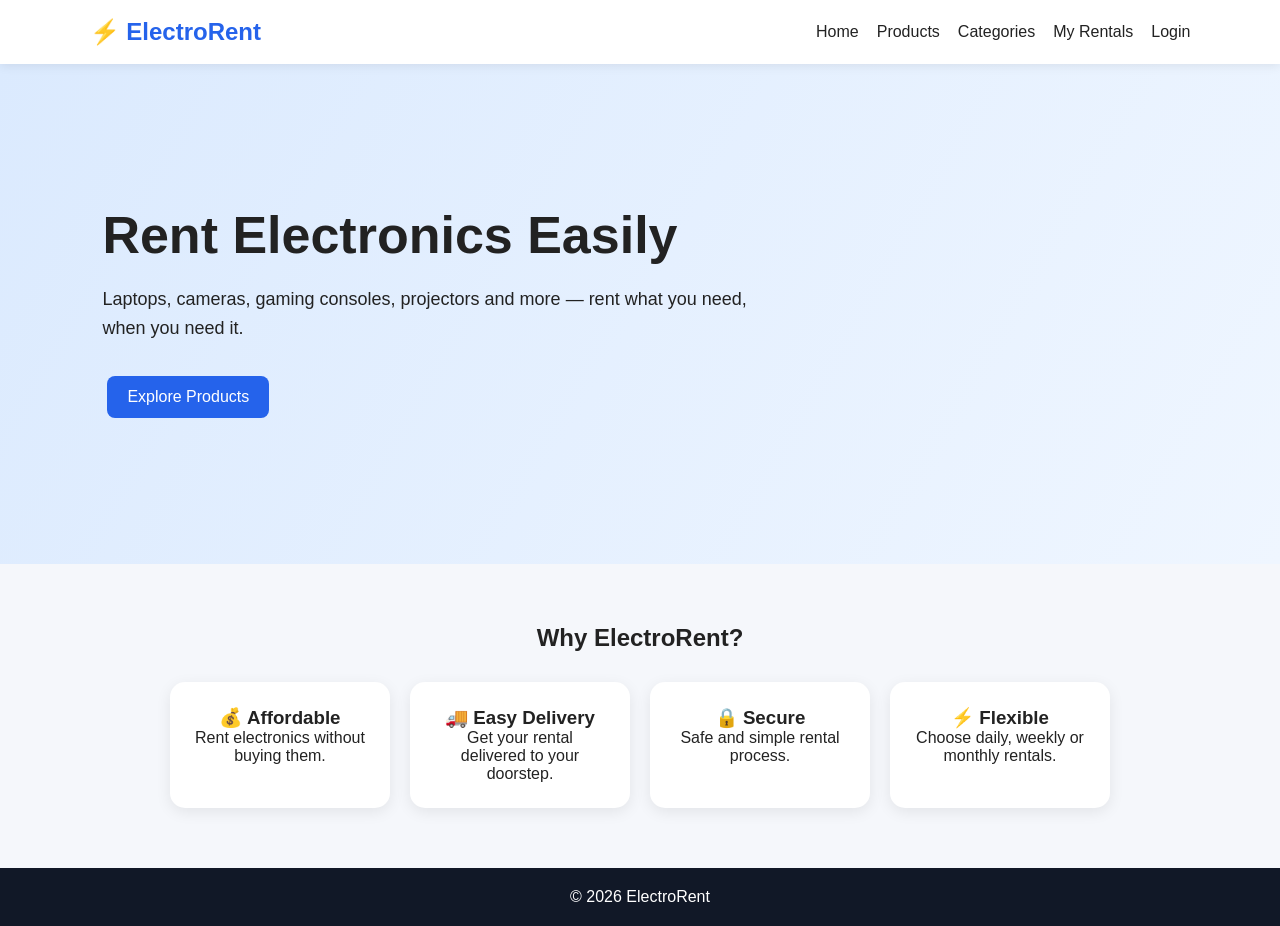
<file: index.html>
<!DOCTYPE html>
<html lang="en"><head><meta charset="UTF-8"><meta name="viewport" content="width=device-width,initial-scale=1.0"><title>ElectroRent - Home</title><link rel="stylesheet" href="style.css"></head>
<body>
<header><h2>⚡ ElectroRent</h2><nav><a href="index.html">Home</a><a href="products.html">Products</a><a href="categories.html">Categories</a><a href="my-rentals.html">My Rentals</a><a href="login.html">Login</a></nav></header>
<section class="hero"><div><h1>Rent Electronics Easily</h1><p>Laptops, cameras, gaming consoles, projectors and more — rent what you need, when you need it.</p><a href="products.html" class="btn">Explore Products</a></div></section>
<section class="section"><h2>Why ElectroRent?</h2><div class="cards"><div class="card"><h3>💰 Affordable</h3><p>Rent electronics without buying them.</p></div><div class="card"><h3>🚚 Easy Delivery</h3><p>Get your rental delivered to your doorstep.</p></div><div class="card"><h3>🔒 Secure</h3><p>Safe and simple rental process.</p></div><div class="card"><h3>⚡ Flexible</h3><p>Choose daily, weekly or monthly rentals.</p></div></div></section>
<footer><p>© 2026 ElectroRent</p></footer></body></html>
</file>
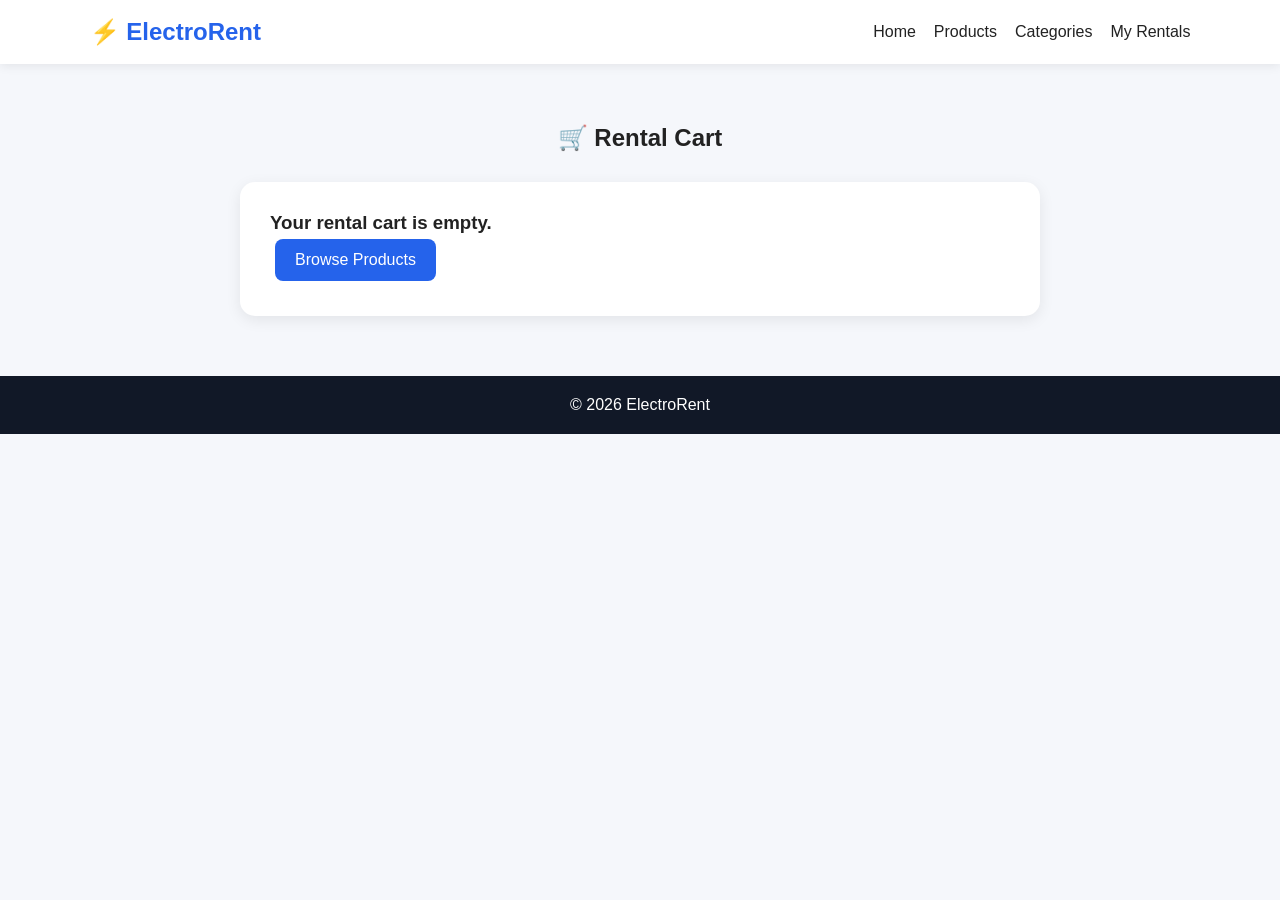
<file: cart.html>
<!DOCTYPE html>
<html lang="en"><head><meta charset="UTF-8"><meta name="viewport" content="width=device-width,initial-scale=1.0"><title>Cart - ElectroRent</title><link rel="stylesheet" href="style.css"></head>
<body>
<header><h2>⚡ ElectroRent</h2><nav><a href="index.html">Home</a><a href="products.html">Products</a><a href="categories.html">Categories</a><a href="my-rentals.html">My Rentals</a></nav></header>
<section class="section"><h1>🛒 Rental Cart</h1><div class="cart-box" id="cartBox"></div></section>
<footer><p>© 2026 ElectroRent</p></footer><script src="script.js"></script></body></html>
</file>
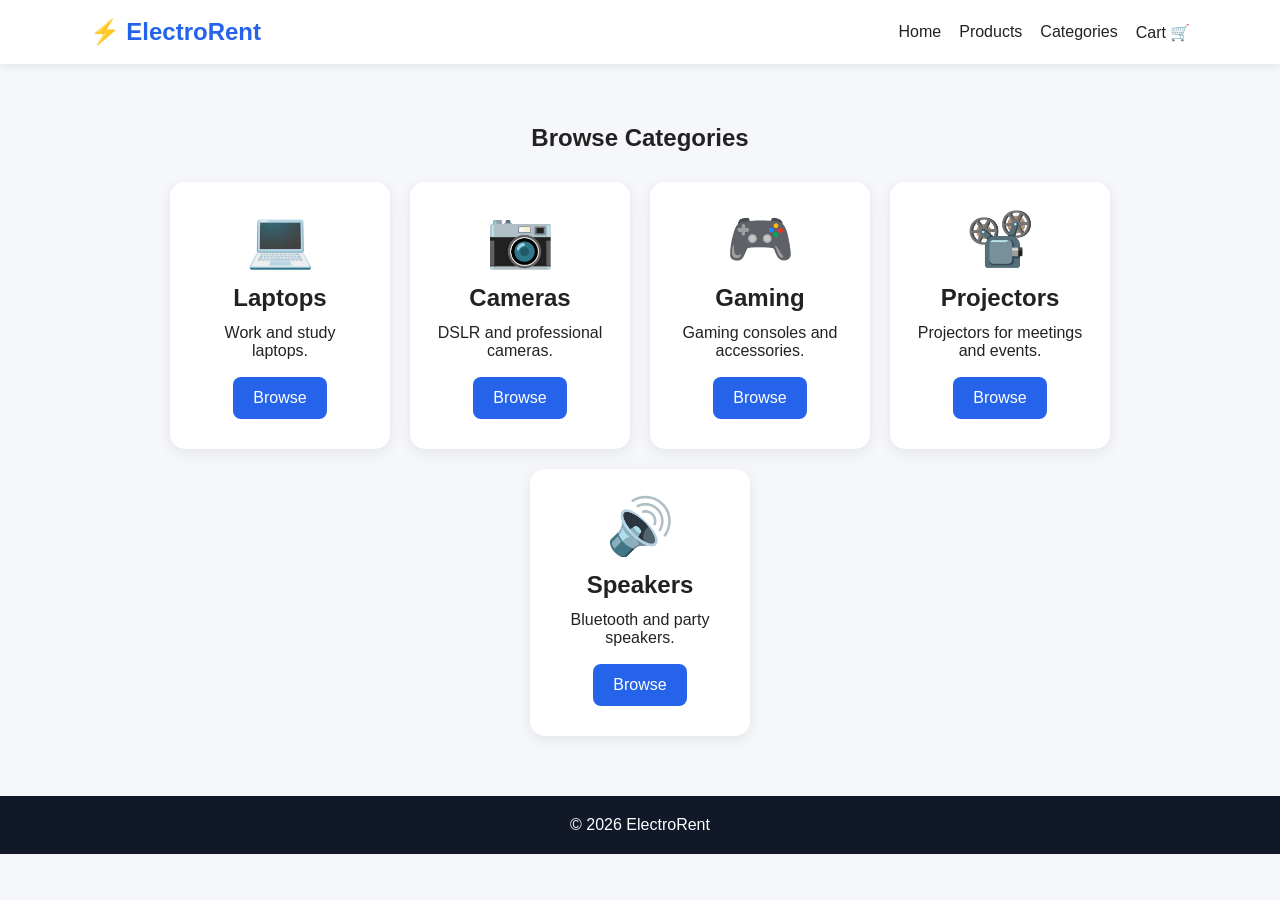
<file: categories.html>
<!DOCTYPE html>
<html lang="en"><head><meta charset="UTF-8"><meta name="viewport" content="width=device-width,initial-scale=1.0"><title>Categories - ElectroRent</title><link rel="stylesheet" href="style.css"></head>
<body>
<header><h2>⚡ ElectroRent</h2><nav><a href="index.html">Home</a><a href="products.html">Products</a><a href="categories.html">Categories</a><a href="cart.html">Cart 🛒</a></nav></header>
<section class="section"><h1>Browse Categories</h1><div class="cards">
<div class="category-card"><div class="emoji">💻</div><h2>Laptops</h2><p>Work and study laptops.</p><a href="products.html" class="btn">Browse</a></div>
<div class="category-card"><div class="emoji">📷</div><h2>Cameras</h2><p>DSLR and professional cameras.</p><a href="products.html" class="btn">Browse</a></div>
<div class="category-card"><div class="emoji">🎮</div><h2>Gaming</h2><p>Gaming consoles and accessories.</p><a href="products.html" class="btn">Browse</a></div>
<div class="category-card"><div class="emoji">📽️</div><h2>Projectors</h2><p>Projectors for meetings and events.</p><a href="products.html" class="btn">Browse</a></div>
<div class="category-card"><div class="emoji">🔊</div><h2>Speakers</h2><p>Bluetooth and party speakers.</p><a href="products.html" class="btn">Browse</a></div>
</div></section><footer><p>© 2026 ElectroRent</p></footer></body></html>
</file>
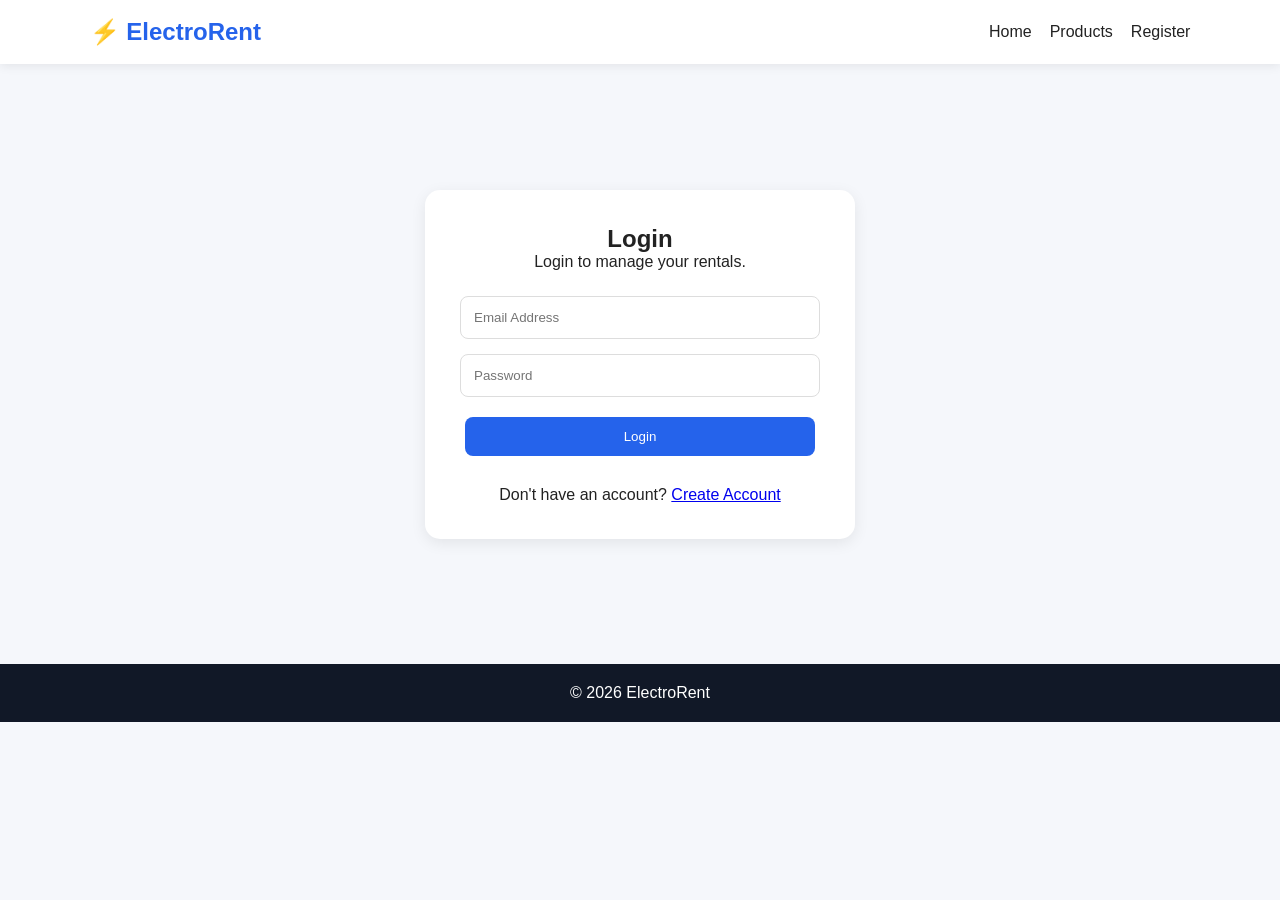
<file: login.html>
<!DOCTYPE html>
<html lang="en"><head><meta charset="UTF-8"><meta name="viewport" content="width=device-width,initial-scale=1.0"><title>Login - ElectroRent</title><link rel="stylesheet" href="style.css"></head>
<body>
<header><h2>⚡ ElectroRent</h2><nav><a href="index.html">Home</a><a href="products.html">Products</a><a href="register.html">Register</a></nav></header>
<section class="form-section"><div class="form-box"><h1>Login</h1><p>Login to manage your rentals.</p><form onsubmit="login(event)"><input type="email" placeholder="Email Address" required><input type="password" placeholder="Password" required><button type="submit" class="btn">Login</button></form><p>Don't have an account? <a href="register.html">Create Account</a></p></div></section>
<footer><p>© 2026 ElectroRent</p></footer><script src="script.js"></script></body></html>
</file>
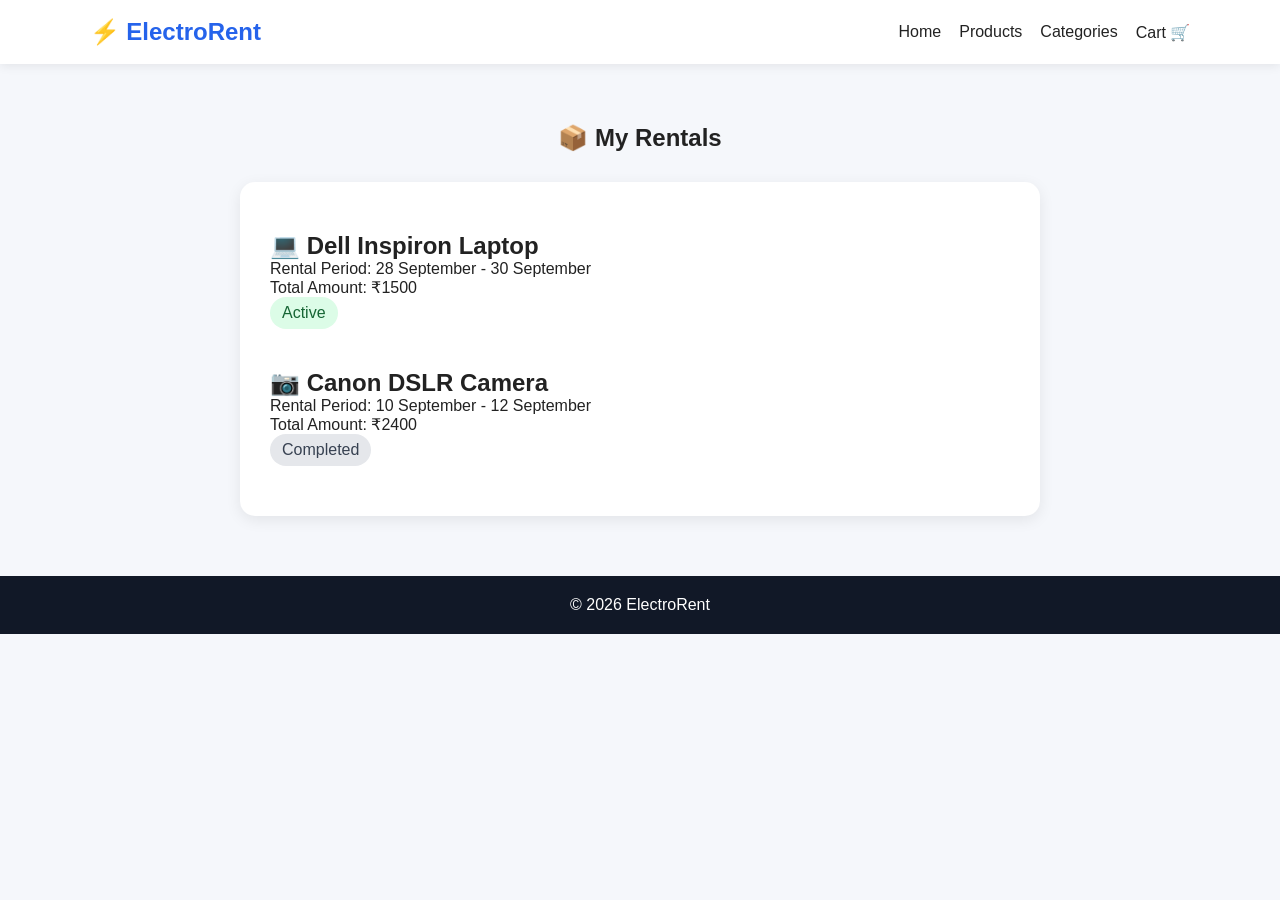
<file: my-rentals.html>
<!DOCTYPE html>
<html lang="en"><head><meta charset="UTF-8"><meta name="viewport" content="width=device-width,initial-scale=1.0"><title>My Rentals - ElectroRent</title><link rel="stylesheet" href="style.css"></head>
<body>
<header><h2>⚡ ElectroRent</h2><nav><a href="index.html">Home</a><a href="products.html">Products</a><a href="categories.html">Categories</a><a href="cart.html">Cart 🛒</a></nav></header>
<section class="section"><h1>📦 My Rentals</h1><div class="rental-box"><div class="rental"><h2>💻 Dell Inspiron Laptop</h2><p>Rental Period: 28 September - 30 September</p><p>Total Amount: ₹1500</p><span class="status">Active</span></div><div class="rental"><h2>📷 Canon DSLR Camera</h2><p>Rental Period: 10 September - 12 September</p><p>Total Amount: ₹2400</p><span class="status completed">Completed</span></div></div></section>
<footer><p>© 2026 ElectroRent</p></footer></body></html>
</file>
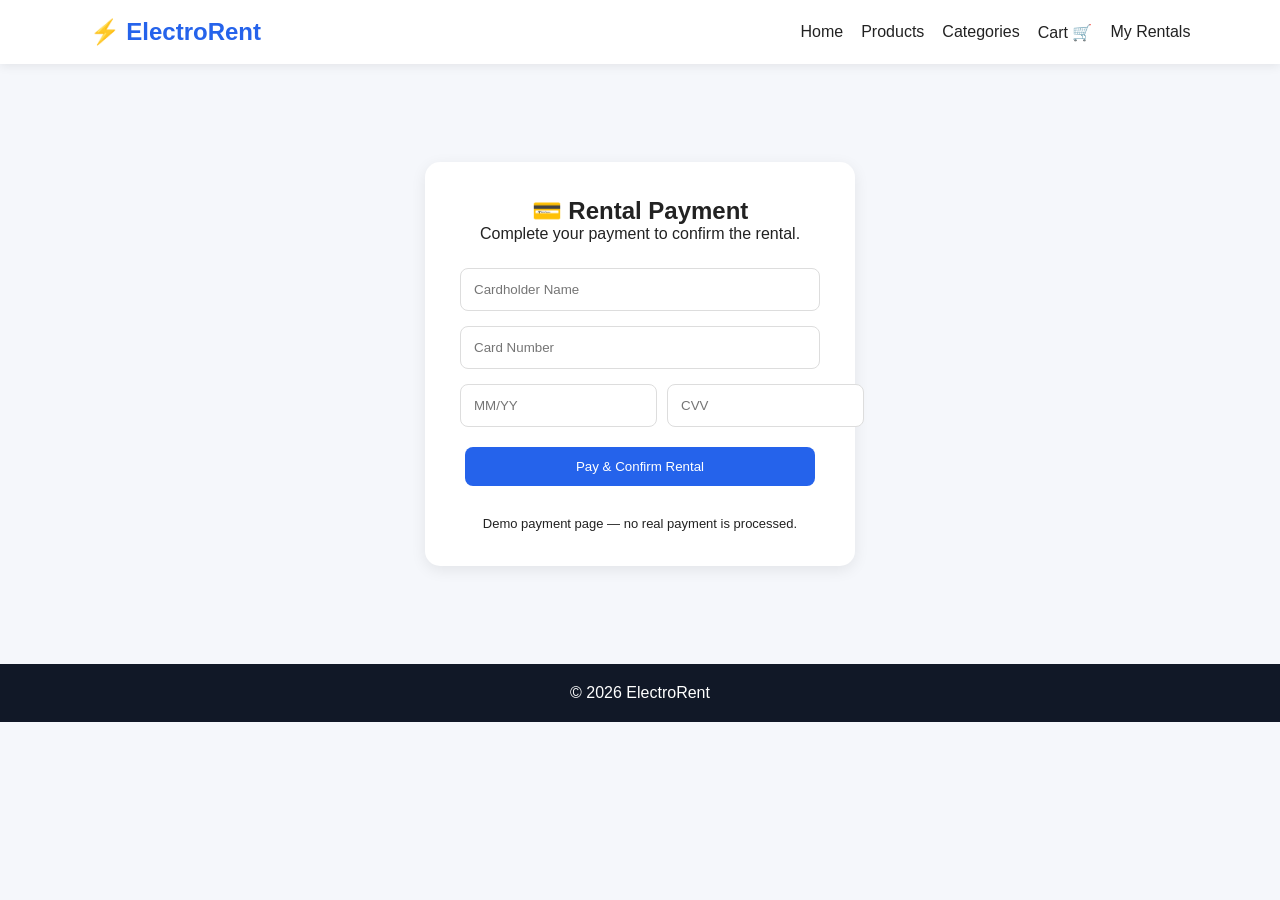
<file: payment.html>
<!DOCTYPE html>
<html lang="en">
<head>
    <meta charset="UTF-8">
    <meta name="viewport" content="width=device-width, initial-scale=1.0">
    <title>Payment - ElectroRent</title>
    <link rel="stylesheet" href="style.css">
</head>
<body>

<header>
    <h2>⚡ ElectroRent</h2>
    <nav>
        <a href="index.html">Home</a>
        <a href="products.html">Products</a>
        <a href="categories.html">Categories</a>
        <a href="cart.html">Cart 🛒</a>
        <a href="my-rentals.html">My Rentals</a>
    </nav>
</header>

<section class="form-section">
    <div class="form-box">
        <h1>💳 Rental Payment</h1>
        <p>Complete your payment to confirm the rental.</p>

        <div id="paymentSummary"></div>

        <form onsubmit="makePayment(event)">
            <input type="text" placeholder="Cardholder Name" required>
            <input type="text" inputmode="numeric"
                   placeholder="Card Number"
                   minlength="12" maxlength="19" required>

            <div style="display:flex;gap:10px">
                <input type="text" placeholder="MM/YY" required>
                <input type="password" inputmode="numeric"
                       placeholder="CVV"
                       minlength="3" maxlength="4" required>
            </div>

            <button type="submit" class="btn">
                Pay & Confirm Rental
            </button>
        </form>

        <p style="font-size:13px;margin-top:15px">
            Demo payment page — no real payment is processed.
        </p>
    </div>
</section>

<footer>
    <p>© 2026 ElectroRent</p>
</footer>

<script src="script.js"></script>
</body>
</html>
</file>
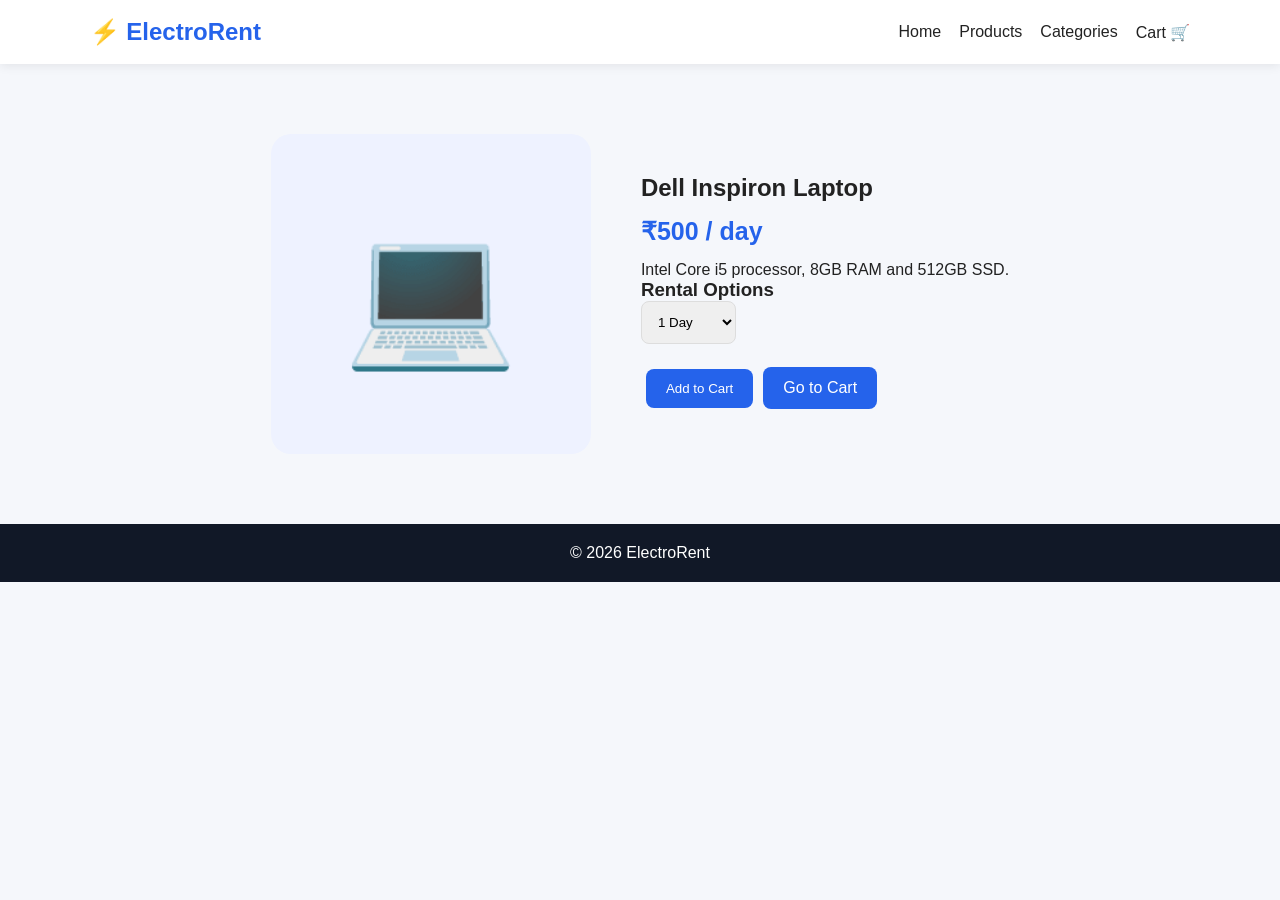
<file: product-details.html>
<!DOCTYPE html>
<html lang="en"><head><meta charset="UTF-8"><meta name="viewport" content="width=device-width,initial-scale=1.0"><title>Product Details - ElectroRent</title><link rel="stylesheet" href="style.css"></head>
<body>
<header><h2>⚡ ElectroRent</h2><nav><a href="index.html">Home</a><a href="products.html">Products</a><a href="categories.html">Categories</a><a href="cart.html">Cart 🛒</a></nav></header>
<section class="product-details"><div class="large-product-image">💻</div><div class="details"><h1>Dell Inspiron Laptop</h1><p class="price">₹500 / day</p><p>Intel Core i5 processor, 8GB RAM and 512GB SSD.</p><h3>Rental Options</h3><select id="duration"><option value="1">1 Day</option><option value="7">7 Days</option><option value="30">30 Days</option></select><br><br><button class="btn" onclick="addProductToCart()">Add to Cart</button><a href="cart.html" class="btn">Go to Cart</a></div></section>
<footer><p>© 2026 ElectroRent</p></footer><script src="script.js"></script></body></html>
</file>
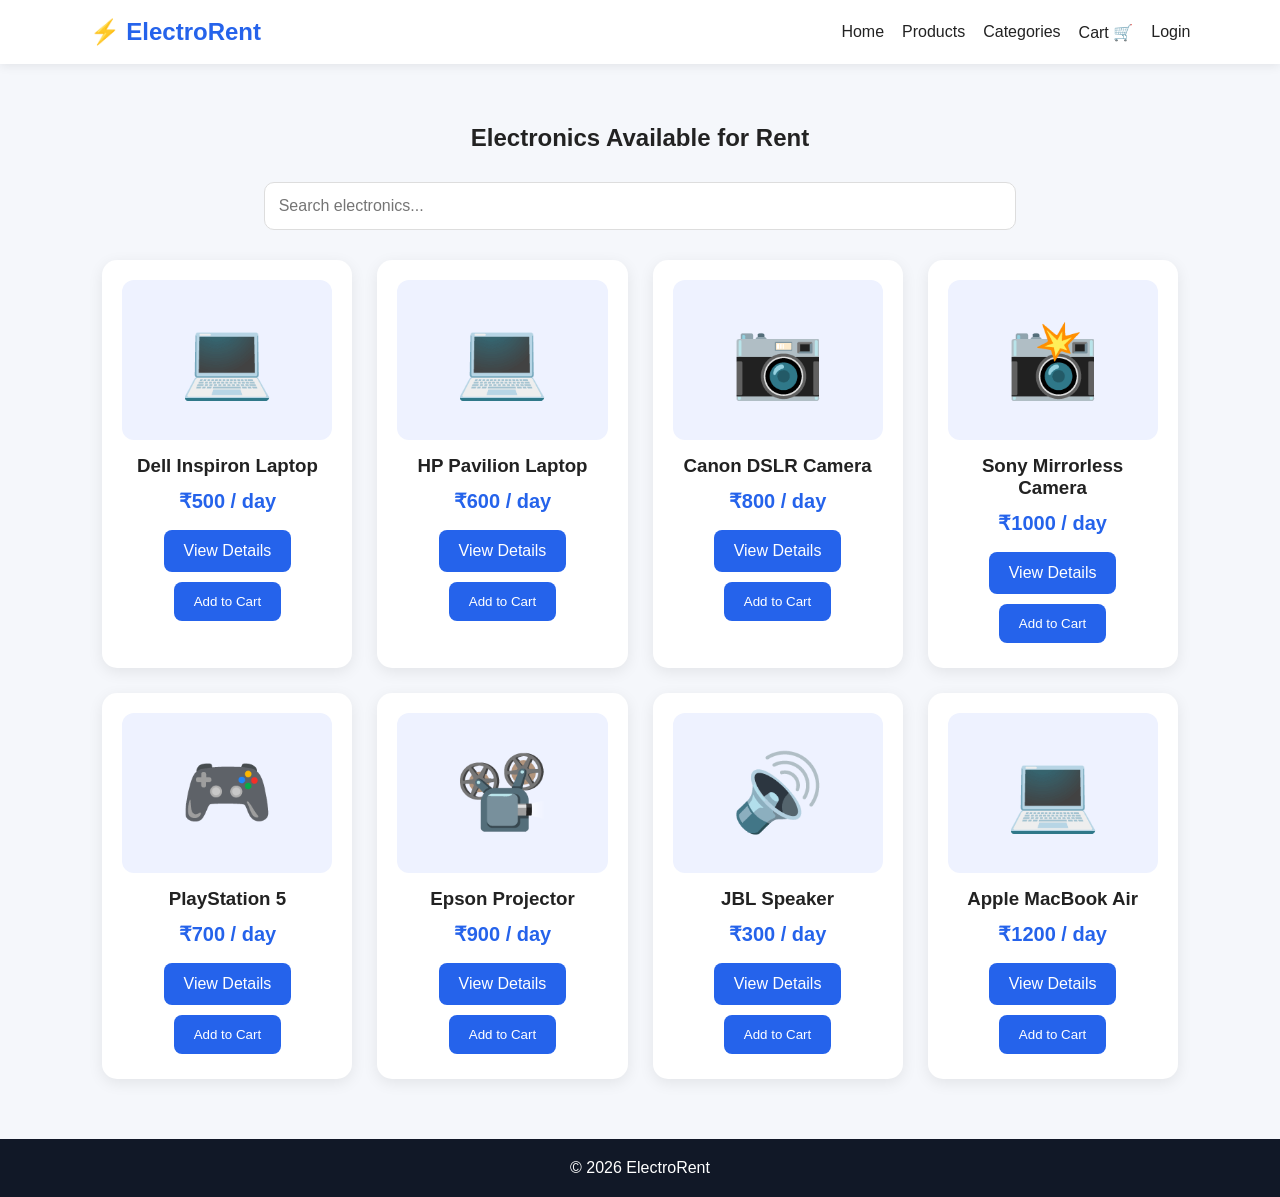
<file: products.html>
<!DOCTYPE html>
<html lang="en"><head><meta charset="UTF-8"><meta name="viewport" content="width=device-width,initial-scale=1.0"><title>ElectroRent - Products</title><link rel="stylesheet" href="style.css"></head>
<body>
<header><h2>⚡ ElectroRent</h2><nav><a href="index.html">Home</a><a href="products.html">Products</a><a href="categories.html">Categories</a><a href="cart.html">Cart 🛒</a><a href="login.html">Login</a></nav></header>
<section class="section"><h1>Electronics Available for Rent</h1><input class="search" id="search" type="text" placeholder="Search electronics..." onkeyup="searchProducts()"><div class="product-grid" id="productGrid"></div></section>
<footer><p>© 2026 ElectroRent</p></footer><script src="script.js"></script></body></html>
</file>
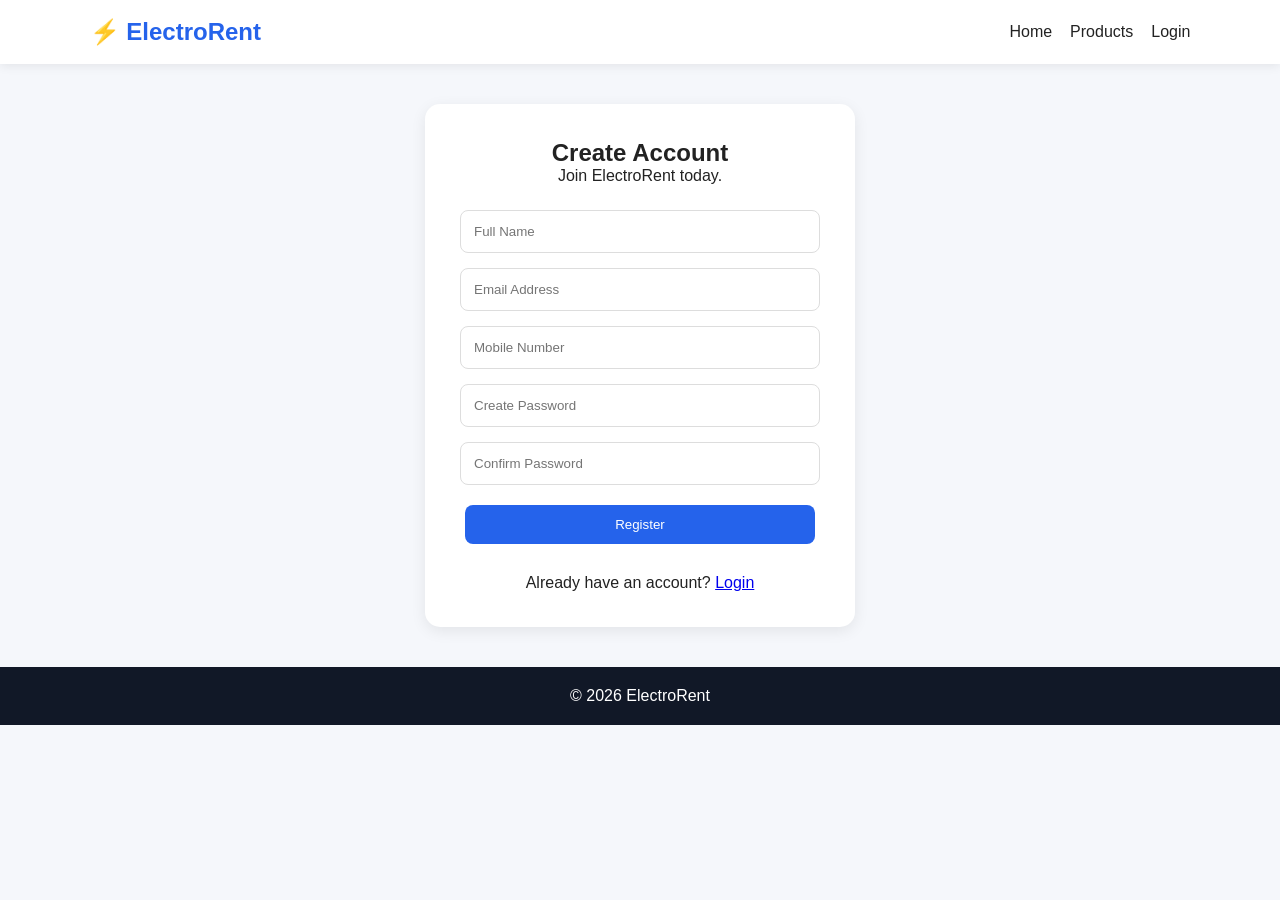
<file: register.html>
<!DOCTYPE html>
<html lang="en"><head><meta charset="UTF-8"><meta name="viewport" content="width=device-width,initial-scale=1.0"><title>Register - ElectroRent</title><link rel="stylesheet" href="style.css"></head>
<body>
<header><h2>⚡ ElectroRent</h2><nav><a href="index.html">Home</a><a href="products.html">Products</a><a href="login.html">Login</a></nav></header>
<section class="form-section"><div class="form-box"><h1>Create Account</h1><p>Join ElectroRent today.</p><form onsubmit="register(event)"><input type="text" placeholder="Full Name" required><input type="email" placeholder="Email Address" required><input type="tel" placeholder="Mobile Number" required><input type="password" placeholder="Create Password" required><input type="password" placeholder="Confirm Password" required><button type="submit" class="btn">Register</button></form><p>Already have an account? <a href="login.html">Login</a></p></div></section>
<footer><p>© 2026 ElectroRent</p></footer><script src="script.js"></script></body></html>
</file>
<file: style.css>
*{margin:0;padding:0;box-sizing:border-box;font-family:Arial,sans-serif}body{background:#f5f7fb;color:#222}header{background:#fff;padding:18px 7%;display:flex;justify-content:space-between;align-items:center;box-shadow:0 2px 10px rgba(0,0,0,.08);position:sticky;top:0;z-index:10}header h2{color:#2563eb}nav{display:flex;gap:18px;align-items:center;flex-wrap:wrap}nav a{color:#222;text-decoration:none}nav a:hover{color:#2563eb}.hero{min-height:500px;display:flex;align-items:center;padding:50px 8%;background:linear-gradient(120deg,#dbeafe,#eff6ff)}.hero div{max-width:650px}.hero h1{font-size:52px;margin-bottom:20px}.hero p{font-size:18px;line-height:1.6;margin-bottom:28px}.btn{display:inline-block;background:#2563eb;color:#fff;border:0;padding:12px 20px;border-radius:8px;text-decoration:none;cursor:pointer;margin:5px}.btn:hover{background:#1d4ed8}.section{padding:60px 8%}.section>h1,.section>h2{text-align:center;margin-bottom:30px}.cards{display:flex;justify-content:center;gap:20px;flex-wrap:wrap}.card,.category-card{background:#fff;padding:25px;border-radius:15px;box-shadow:0 4px 15px rgba(0,0,0,.08);text-align:center;width:220px}.category-card .emoji{font-size:55px;margin-bottom:12px}.category-card p{margin:12px 0}.product-grid{display:grid;grid-template-columns:repeat(auto-fit,minmax(240px,1fr));gap:25px}.product-card{background:#fff;padding:20px;border-radius:15px;box-shadow:0 4px 15px rgba(0,0,0,.08);text-align:center}.product-image{height:160px;background:#eef2ff;border-radius:12px;display:flex;align-items:center;justify-content:center;font-size:75px;margin-bottom:15px}.product-card p{color:#2563eb;font-size:20px;font-weight:bold;margin:12px}.search{display:block;width:70%;margin:0 auto 30px;padding:14px;border:1px solid #ddd;border-radius:10px;font-size:16px}.product-details{padding:70px 10%;display:flex;gap:50px;align-items:center;justify-content:center}.large-product-image{width:320px;height:320px;background:#eef2ff;border-radius:20px;display:flex;align-items:center;justify-content:center;font-size:140px}.details{max-width:500px}.details h1{margin-bottom:15px}.price{font-size:25px;color:#2563eb;font-weight:bold;margin:15px 0}.details select{padding:12px;border-radius:8px;border:1px solid #ddd}.cart-box,.rental-box{max-width:800px;margin:auto;background:#fff;padding:30px;border-radius:15px;box-shadow:0 4px 15px rgba(0,0,0,.08)}.cart-item,.rental{padding:20px 0}.cart-item{display:flex;justify-content:space-between;align-items:center}.cart-item input{width:70px;padding:8px}.form-section{min-height:600px;display:flex;align-items:center;justify-content:center;padding:40px}.form-box{background:#fff;width:100%;max-width:430px;padding:35px;border-radius:15px;box-shadow:0 4px 15px rgba(0,0,0,.08);text-align:center}.form-box form{display:flex;flex-direction:column;gap:15px;margin:25px 0}.form-box input{padding:13px;border:1px solid #ddd;border-radius:8px}.status{display:inline-block;background:#dcfce7;color:#166534;padding:7px 12px;border-radius:20px}.completed{background:#e5e7eb;color:#374151}footer{background:#111827;color:#fff;text-align:center;padding:20px}@media(max-width:700px){header{flex-direction:column;gap:15px}.hero h1{font-size:38px}.search{width:100%}.product-details{flex-direction:column;padding:40px 7%}.large-product-image{width:260px;height:260px}.cart-item{flex-direction:column;gap:15px;align-items:flex-start}}
</file>
